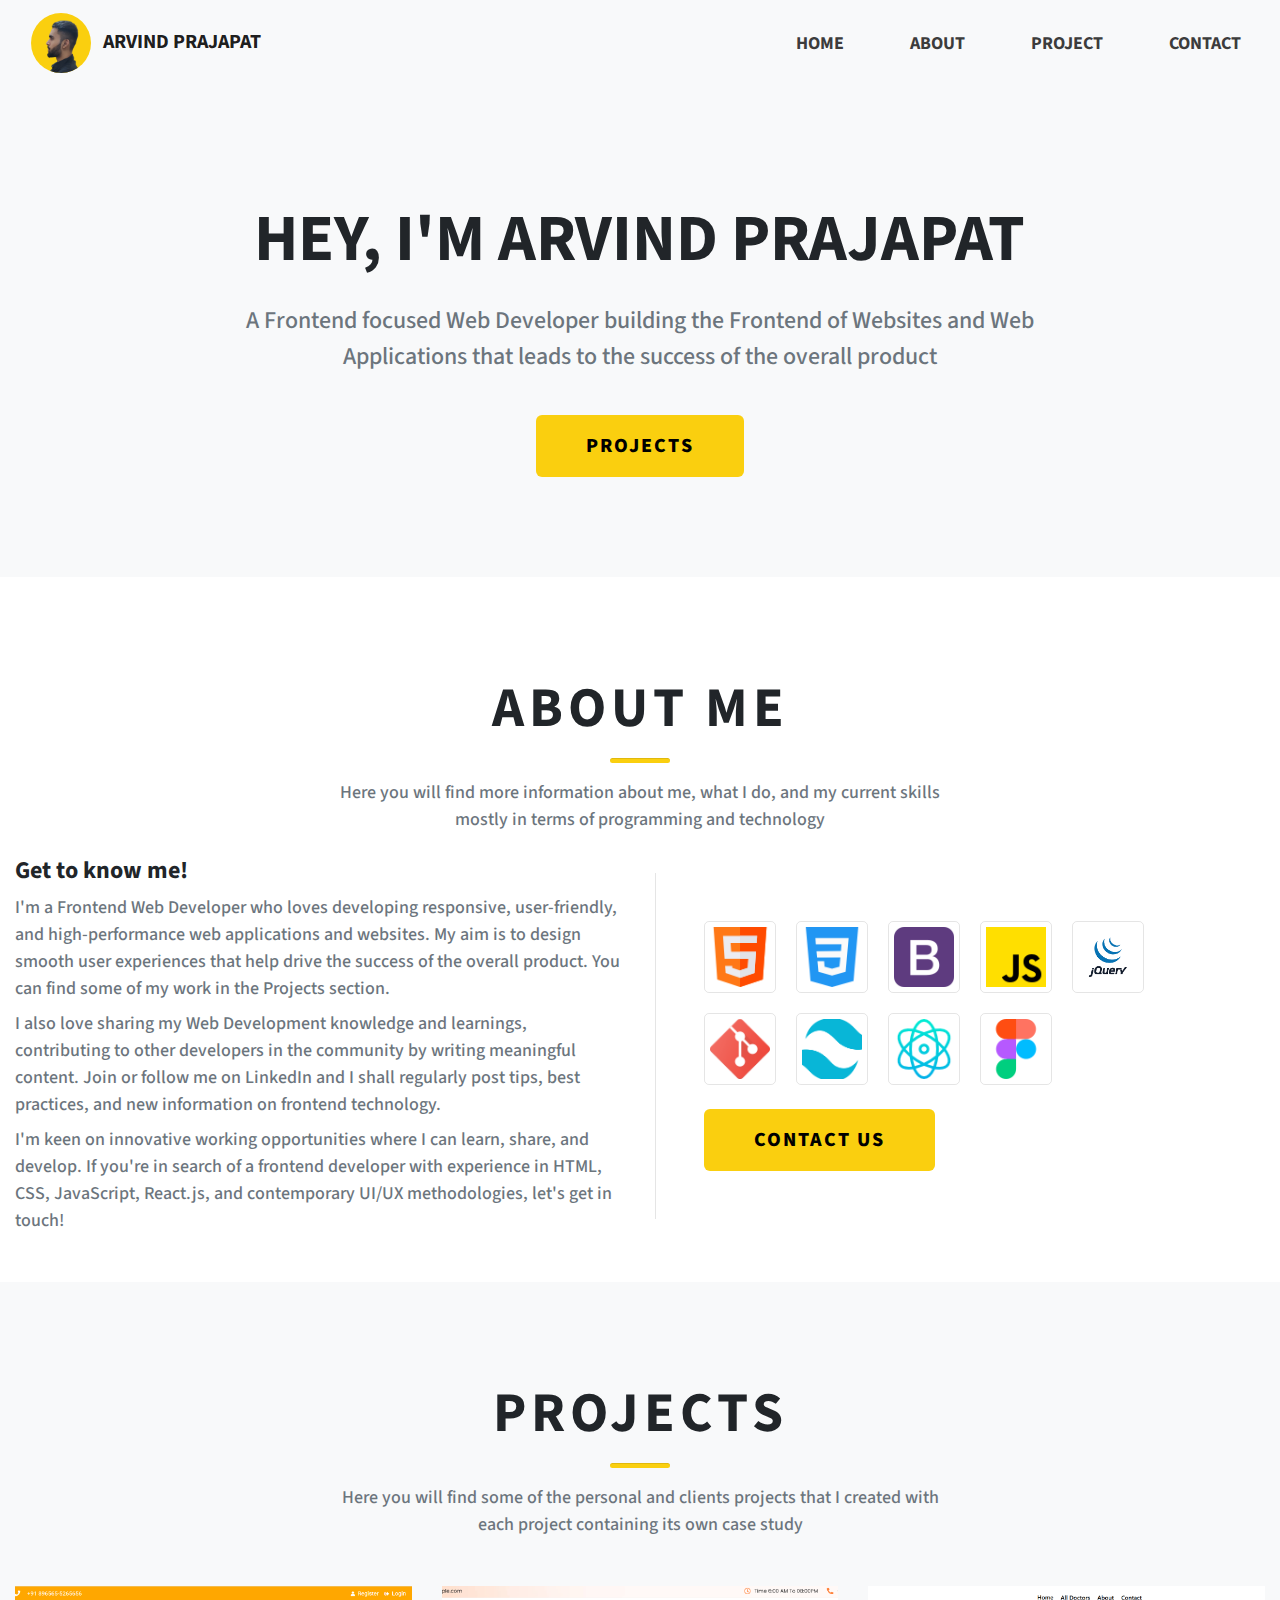
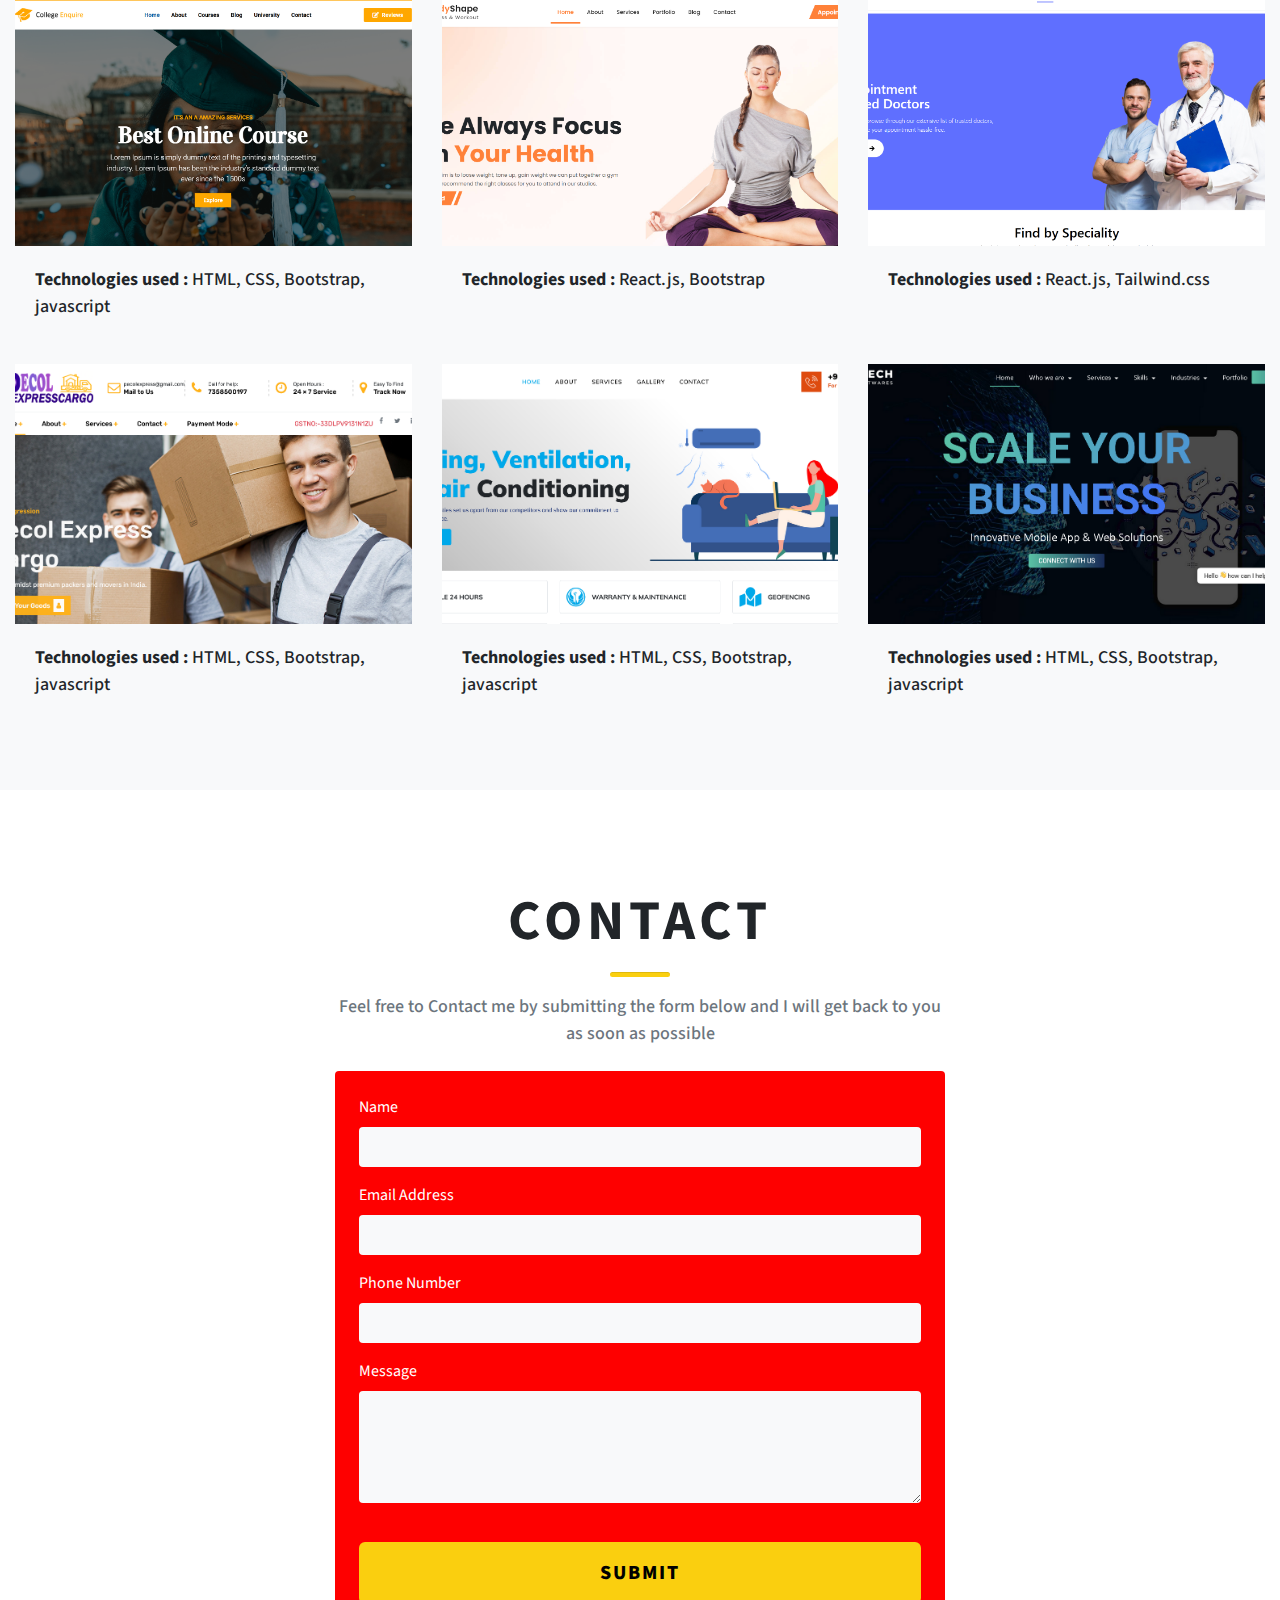
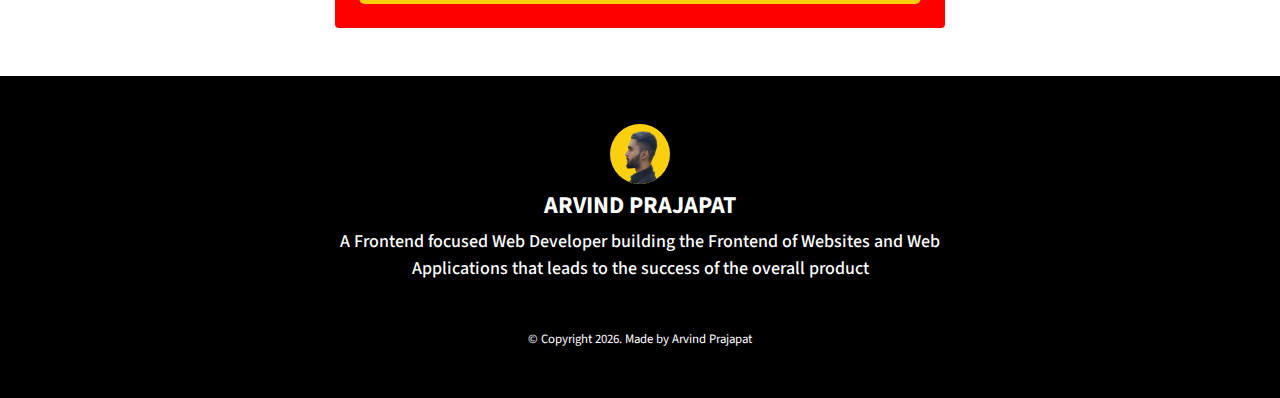
<file: index.html>
<!DOCTYPE html>
<html>
<head>
	<title>
		Arvind Prajapat || Frontend Developer
	</title>
	<meta charset="utf-8"> 
    <meta name="viewport" content="width=device-width, initial-scale=1.0">
    <link rel="icon" type="image/png" href="favicon.png">
    <link rel="stylesheet" href="css/bootstrap.min.css">
    <link rel="stylesheet" type="text/css" href="css/all.min.css">
    <link rel="stylesheet" href="https://cdnjs.cloudflare.com/ajax/libs/animate.css/4.1.1/animate.min.css"/>
    <link rel="stylesheet" type="text/css" href="css/owl.carousel.css">
    <link rel="stylesheet" type="text/css" href="css/style.css">
</head>
<body>
   <header class="" id="myHeader">
       <nav class="navbar navbar-expand-md navbar-light">
        <div class="container">
          <a class="navbar-brand" href="#">
              <img src="img/logo_img.png" width="60" height="60" class="bg_pc rounded-circle">
              <span class="font-weight-bold text-uppercase ml-2">Arvind Prajapat</span>
          </a>
          <button class="navbar-toggler border-0" type="button" data-toggle="collapse" data-target="#navbarSupportedContent" aria-controls="navbarSupportedContent" aria-expanded="false" aria-label="Toggle navigation">
            <span class="navbar-toggler-icon"></span>
          </button>

          <div class="collapse navbar-collapse" id="navbarSupportedContent">
            <ul class="navbar-nav ml-auto">
              <li class="nav-item active">
                <a class="nav-link" href="#home">Home <span class="sr-only">(current)</span></a>
              </li>
              <li class="nav-item">
                <a class="nav-link" href="#about">About</a>
              </li>
              <li class="nav-item">
                <a class="nav-link" href="#project">Project</a>
              </li>
              <li class="nav-item">
                <a class="nav-link" href="#contact">Contact</a>
              </li>
            </ul>
          </div>
      </div>
        </nav>
   </header>
   <section class="main_banner bg-light" id="home">
       <div class="container">
        <div class="row">
            <div class="col-lg-8 mx-auto text-center">
                <h2 class="b_title">Hey, I'm Arvind Prajapat</h2>
                <p class="my-4 text-muted">A Frontend focused Web Developer building the Frontend of Websites and Web Applications that leads to the success of the overall product </p>
                <div class="d-flex justify-content-center">
                  <a href="#project" class="mt-3 btn1">Projects</a>
                </div>
            </div>
        </div>
       </div>
   </section>
   <section class="py-5" id="about">
       <div class="container">
        <div class="row">
            <div class="col-lg-6 mx-auto text-center">
                <h3 class="h_title">ABout  me</h3>
                <hr class="hr1 bg_pc " />
                <p class="text-muted">Here you will find more information about me, what I do, and my current skills mostly in terms of programming and technology </p>
            </div>
        </div>
        <div class="row mt-4 align-items-center">
            <div class="col-lg-6 mb-3 mb-lg-0">
                <h4 class="font-weight-bold">Get to know me!</h4>
                <p class="text-muted">I'm a Frontend Web Developer who loves developing responsive, user-friendly, and high-performance web applications and websites. My aim is to design smooth user experiences that help drive the success of the overall product. You can find some of my work in the Projects section. </p>
                <p class="text-muted my-2"> I also love sharing my Web Development knowledge and learnings, contributing to other developers in the community by writing meaningful content. Join or follow me on LinkedIn and I shall regularly post tips, best practices, and new information on frontend technology. </p>
                <p class="text-muted"> I'm keen on innovative working opportunities where I can learn, share, and develop. If you're in search of a frontend developer with experience in HTML, CSS, JavaScript, React.js, and contemporary UI/UX methodologies, let's get in touch! </p>
                 
            </div>
            <div class="col-lg-6">
                <div class="skills h-100 p-1 p-md-5">
                    <ul class="list-unstyled  d-flex flex-wrap">
                        <li>
                          <img src="./img/icons/html.png" title="HTML"  width="60px" data-toggle="tooltip" data-placement="top" title="Tooltip on top"/>
                        </li>
                        <li>
                          <img src="./img/icons/css-3.png" title="CSS"  width="60px" data-toggle="tooltip" data-placement="top" title="Tooltip on top"/>
                        </li>
                        <li>
                          <img src="./img/icons/bootstrap.png" title="Bootstrap"  width="60px" data-toggle="tooltip" data-placement="top" title="Tooltip on top"/>
                        </li>
                        <li>
                          <img src="./img/icons/js.png" title="JavaScript"  width="60px" data-toggle="tooltip" data-placement="top" title="Tooltip on top"/>
                        </li>
                        <li>
                          <img src="./img/icons/jquery.png" title="Jquery"  width="60px" data-toggle="tooltip" data-placement="top" title="Tooltip on top"/>
                        </li>
                        <li>
                          <img src="./img/icons/git.png" title="Git"  width="60px" data-toggle="tooltip" data-placement="top" title="Tooltip on top"/>
                        </li>
                        <li>
                          <img src="./img/icons/tailwind.png" title="Tailwind"  width="60px" data-toggle="tooltip" data-placement="top" title="Tooltip on top"/>
                        </li>
                        <li>
                          <img src="./img/icons/reactjs.png" title="Reactjs"  width="60px" data-toggle="tooltip" data-placement="top" title="Tooltip on top"/>
                        </li>
                        <li>
                          <img src="./img/icons/figma.png" title="Figma"  width="60px" data-toggle="tooltip" data-placement="top" title="Tooltip on top"/>
                        </li>
                    </ul>
                    <div class="d-flex justify-content-center justify-content-lg-start">
                        <a href="#contact" class="mt-4 btn1">Contact Us</a>
                    </div>
                </div>
                
            </div>
        </div>
        
       </div>
   </section>
   <section class="py-5 bg-light" id="project">
       <div class="container">
          <div class="row">
            <div class="col-lg-6 mx-auto text-center">
                <h3 class="h_title">Projects</h3>
                <hr class="hr1 bg_pc " />
                <p class="text-muted">Here you will find some of the personal and clients projects that I created with each project containing its own case study </p>
            </div>
          </div>
          <div class="row mt-5">
            <div class="col-md-6 col-lg-4 mb-4">
              <div class="card border-0 p_card">
                <img src="img/abc-college.png" class="img-fluid w-100 h-100 obj_fit">
                <div class="card-img-overlay d-flex justify-content-center align-items-center tr1">
                  <div class="d-flex justify-content-center">
                    <a href="https://abc-college.netlify.app/" target="_blank" class="btn2 px-4 py-2 rounded bg_pc text-dark text-uppercase font-weight-bold tr1">Visit Site</a>
                  </div>
                </div>
              </div>
              <div class="card-body">
                <p>
                  <b>Technologies used :</b> HTML, CSS, Bootstrap, javascript 
                </p>
              </div>
            </div>
            <div class="col-md-6 col-lg-4 mb-4">
              <div class="card border-0 p_card">
                <img src="img/bodyshape-portfolio.png" class="img-fluid w-100 h-100 obj_fit">
                <div class="card-img-overlay d-flex justify-content-center align-items-center tr1">
                  <div class="d-flex justify-content-center">
                    <a href="https://woman-fitness.netlify.app/" target="_blank" class="btn2 px-4 py-2 rounded bg_pc text-dark text-uppercase font-weight-bold tr1">Visit Site</a>
                  </div>
                </div>
              </div>
              <div class="card-body">
                <p>
                  <b>Technologies used :</b>  React.js, Bootstrap 
                </p>
              </div>
            </div>
            <div class="col-md-6 col-lg-4 mb-4">
              <div class="card border-0 p_card">
                <img src="img/prescripto.png" class="img-fluid w-100 h-100 obj_fit">
                <div class="card-img-overlay d-flex justify-content-center align-items-center tr1">
                  <div class="d-flex justify-content-center">
                    <a href="https://arvindprescripto.netlify.app/" target="_blank" class="btn2 px-4 py-2 rounded bg_pc text-dark text-uppercase font-weight-bold tr1">Visit Site</a>
                  </div>
                </div>
              </div>
              <div class="card-body">
                <p>
                  <b>Technologies used :</b>  React.js, Tailwind.css 
                </p>
              </div>
            </div>
            <div class="col-md-6 col-lg-4 mb-4">
              <div class="card border-0 p_card">
                <img src="img/pecol.png" class="img-fluid w-100 h-100 obj_fit">
                <div class="card-img-overlay d-flex justify-content-center align-items-center tr1">
                  <div class="d-flex justify-content-center">
                    <a href="http://pecolexpress.com/" target="_blank" class="btn2 px-4 py-2 rounded bg_pc text-dark text-uppercase font-weight-bold tr1">Visit Site</a>
                  </div>
                </div>
              </div>
              <div class="card-body">
                <p>
                  <b>Technologies used :</b>  HTML, CSS, Bootstrap, javascript 
                </p>
              </div>
            </div>
            <div class="col-md-6 col-lg-4 mb-4">
              <div class="card border-0 p_card">
                <img src="img/instant.png" class="img-fluid w-100 h-100 obj_fit">
                <div class="card-img-overlay d-flex justify-content-center align-items-center tr1">
                  <div class="d-flex justify-content-center">
                    <a href="https://instantairsolution.netlify.app/" target="_blank" class="btn2 px-4 py-2 rounded bg_pc text-dark text-uppercase font-weight-bold tr1">Visit Site</a>
                  </div>
                </div>
              </div>
              <div class="card-body">
                <p>
                  <b>Technologies used :</b>  HTML, CSS, Bootstrap, javascript 
                </p>
              </div>
            </div>
            <div class="col-md-6 col-lg-4 mb-4">
              <div class="card border-0 p_card">
                <img src="img/ambientechs.png" class="img-fluid w-100 h-100 obj_fit">
                <div class="card-img-overlay d-flex justify-content-center align-items-center tr1">
                  <div class="d-flex justify-content-center">
                    <a href="https://ambientechs.com/" target="_blank" class="btn2 px-4 py-2 rounded bg_pc text-dark text-uppercase font-weight-bold tr1">Visit Site</a>
                  </div>
                </div>
              </div>
              <div class="card-body">
                <p>
                  <b>Technologies used :</b>  HTML, CSS, Bootstrap, javascript 
                </p>
              </div>

            </div>
            
          </div>
          <!-- <div class="text-center">
            <button class="mt-3">View All Portfolio</button>
          </div> -->
        </div>
    </section>
    <section class="py-5" id="contact">
       <div class="container">
          <div class="row">
            <div class="col-lg-6 mx-auto text-center">
                <h3 class="h_title">Contact</h3>
                <hr class="hr1 bg_pc " />
                <p class="text-muted">Feel free to Contact me by submitting the form below and I will get back to you as soon as possible </p>
            </div>
          </div>
          <div class="row mt-4">
            <div class="col-lg-6 mx-auto">
              <div class="card border-0 p-4 bg_sc">
                <div class="form-group">
                  <label class="text-white">Name</label>
                  <input type="text" name="" class="w-100 rounded p-2 border-0 bg-light">
                </div>
                <div class="form-group">
                  <label class="text-white">Email Address</label>
                  <input type="email" name="" class="w-100 rounded p-2 border-0 bg-light">
                </div>
                <div class="form-group">
                  <label class="text-white">Phone Number</label>
                  <input type="number" name="" class="w-100 rounded p-2 border-0 bg-light" maxlength="10">
                </div>
                <div class="form-group">
                  <label class="text-white">Message</label>
                  <textarea class="w-100 rounded p-2 border-0 bg-light" rows="4"></textarea>
                </div>
                <button class="mt-3">Submit</button>
              </div>
            </div>
          </div>
        </div>
      </section>
      <footer class="py-5">
        <div class="container">
          <div class="row">
            <div class="col-lg-6 mx-auto text-center">
              <img src="img/logo_img.png" width="60" height="60" class="bg_pc rounded-circle">
              <h4 class="text-white mt-2 font-weight-bold text-uppercase">arvind Prajapat</h4>
              <p class="text-white">A Frontend focused Web Developer building the Frontend of Websites and Web Applications that leads to the success of the overall product </p>
              <p class="text-white small mt-5">© Copyright <span id="current-year"></span>. Made by Arvind Prajapat</p>
            </div>
          </div>
        </div>
      </footer>
      <!-- <div class="social_media">
        <ul class="list-unstyled">
          <li>
            <a href="#" class="f40 d-flex justify-content-center align-items-center text-white mb-2 bg_sc">
              <i class="fab fa-facebook"></i>
            </a>
          </li>
          <li>
            <a href="#" class="f40 d-flex justify-content-center align-items-center text-white mb-2 bg_sc">
              <i class="fab fa-twitter"></i>
            </a>
          </li>
          <li>
            <a href="#" class="f40 d-flex justify-content-center align-items-center text-white mb-2 bg_sc">
              <i class="fab fa-linkedin"></i>
            </a>
          </li>
          <li>
            <a href="#" class="f40 d-flex justify-content-center align-items-center text-white mb-2 bg_sc">
              <i class="fab fa-instagram"></i>
            </a>
          </li>
        </ul>
      </div> -->
<script src="js/jquery-3.4.1.min.js"></script>
<script src="js/bootstrap.bundle.min.js"></script>
<script type="text/javascript" src="js/owl.carousel.js"></script>
<script>
	"use strict";
    var navbar =document.getElementById('navbar');
    var body_overlay =document.getElementById('body_overlay');
    const open_nav = ()=>{
        navbar.classList.add('left0');
        body_overlay.classList.add("visable");
    }
    const close_nav = ()=>{
        navbar.classList.remove('left0');
        body_overlay.classList.remove("visable");
    }


        window.addEventListener("scroll", function () {
          var header = document.getElementById("myHeader");
          if (window.scrollY > 50) {
            header.classList.add("fixed-header");
          } else {
            header.classList.remove("fixed-header");
          }
        });


	$('.causes .owl-carousel, .blog .owl-carousel').owlCarousel({
        loop:true,
        margin:30,
        dots:false,
        nav:false,
        autoplay:true,
        responsiveClass:true,
        responsive:{
            0:{
                items:1
            },768:{
                items:2
            },991:{
                items:3
            }
        }
    });
	$('.partners .owl-carousel').owlCarousel({
        loop:true,
        margin:50,
        dots:false,
        nav:false,
        autoplay:true,
        responsiveClass:true,
        responsive:{
            0:{
                items:1
            },575:{
                items:2
            },
            767:{
                items:3
            },
            991:{
                items:4
            },
            1199:{
                items:5
            }
        }
    });

    $(function () {
  $('[data-toggle="tooltip"]').tooltip()
})

// current year js

function currentYear(){
  let current_date = new Date();
  let current_year = current_date.getFullYear();
  document.getElementById('current-year').innerHTML = current_year;
}
currentYear()
</script>
</body>
</html>
</file>
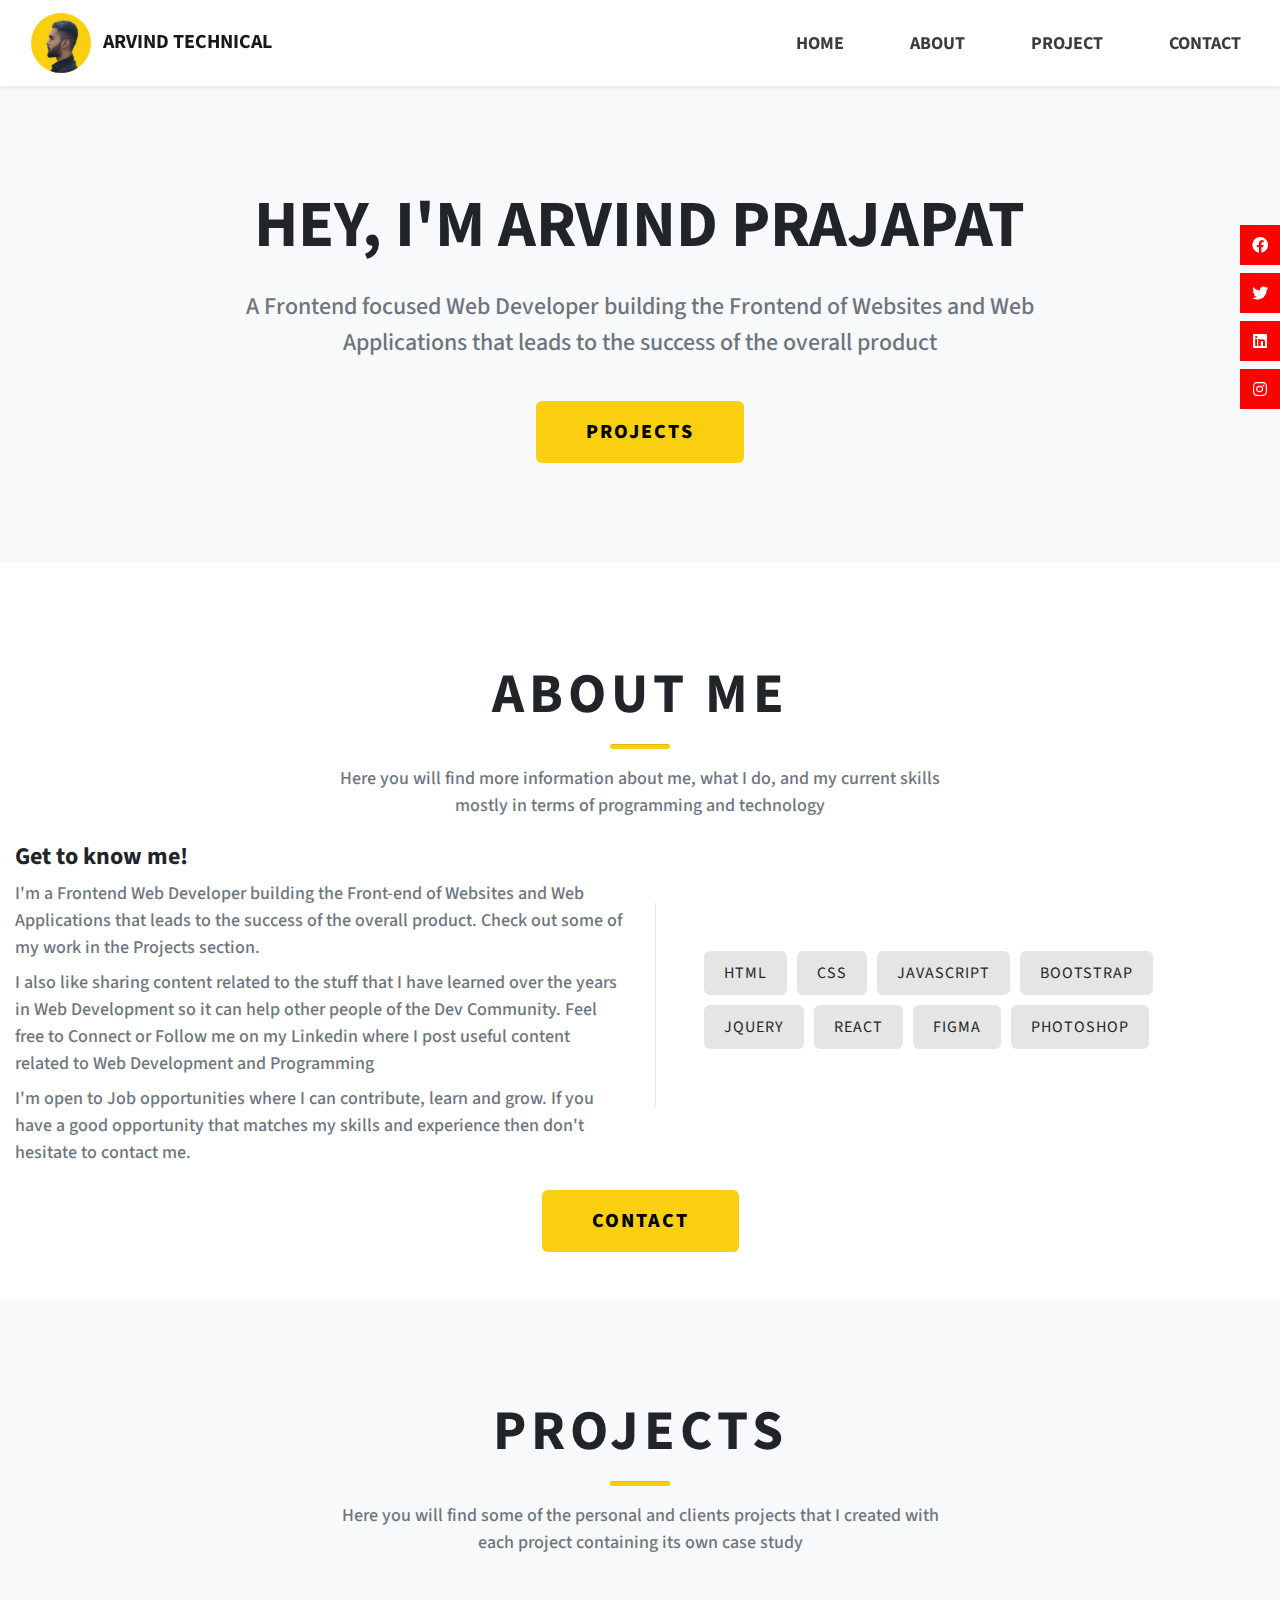
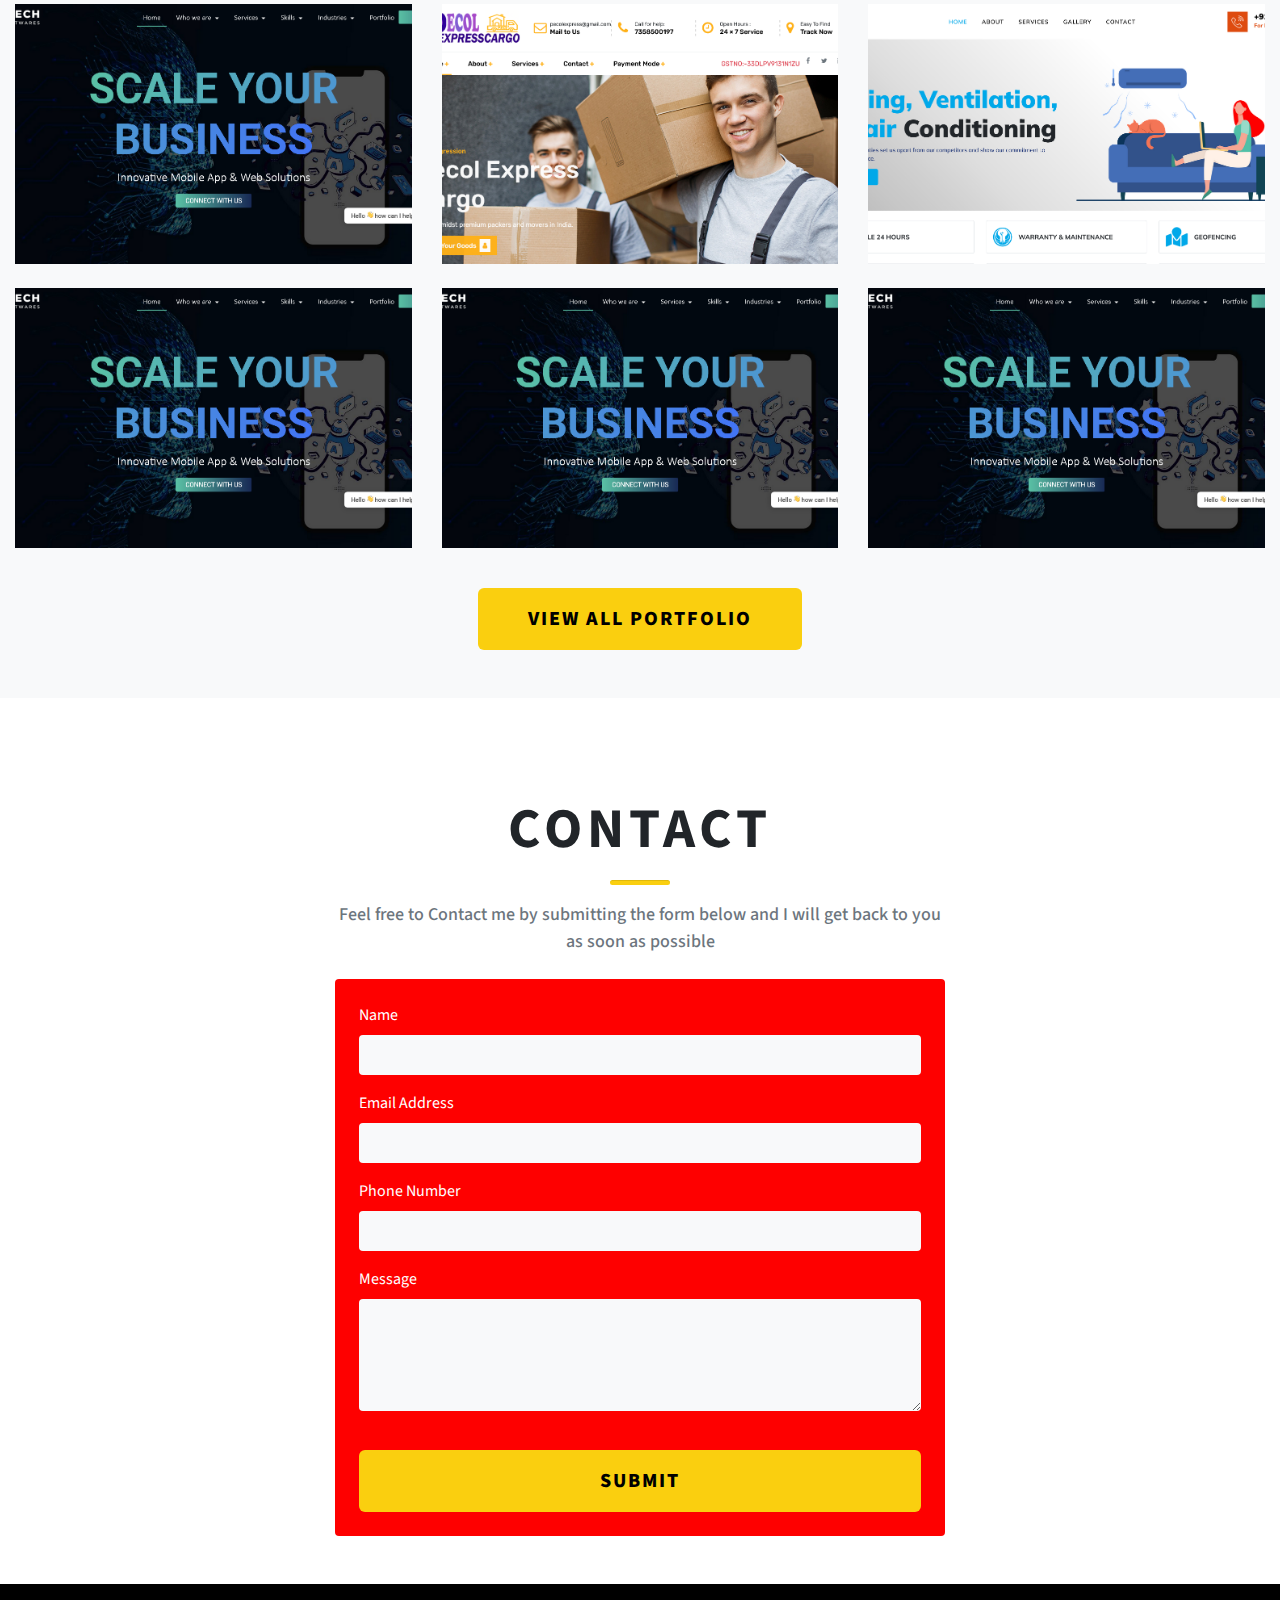
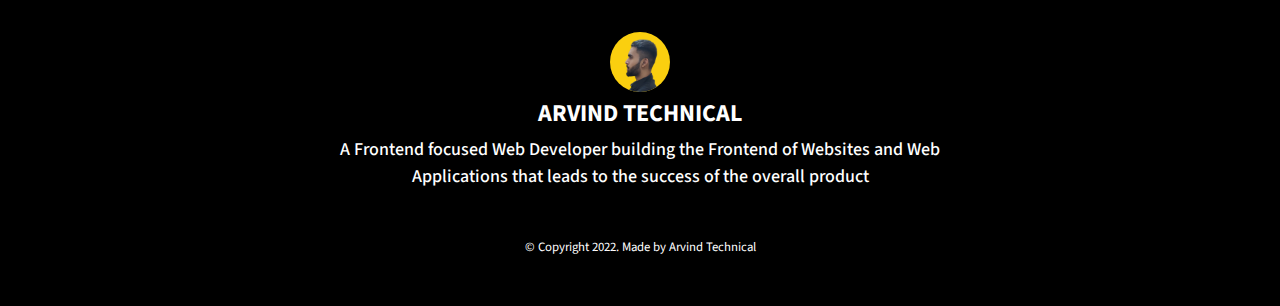
<file: website/index.html>
<!DOCTYPE html>
<html>
<head>
	<title>
		Arvind Technical
	</title>
	<meta charset="utf-8"> 
    <meta name="viewport" content="width=device-width, initial-scale=1.0">
    <link rel="icon" type="image/png" href="favicon.png">
    <link rel="stylesheet" href="css/bootstrap.min.css">
    <link rel="stylesheet" type="text/css" href="css/all.min.css">
    <link rel="stylesheet" href="https://cdnjs.cloudflare.com/ajax/libs/animate.css/4.1.1/animate.min.css"/>
    <link rel="stylesheet" type="text/css" href="css/owl.carousel.css">
    <link rel="stylesheet" type="text/css" href="css/style.css">
</head>
<body>
   <header class="bg-white shadow-sm">
       <nav class="navbar navbar-expand-md navbar-light">
        <div class="container">
          <a class="navbar-brand" href="#">
              <img src="img/logo_img.png" width="60" height="60" class="bg_pc rounded-circle">
              <span class="font-weight-bold text-uppercase ml-2">Arvind Technical</span>
          </a>
          <button class="navbar-toggler border-0" type="button" data-toggle="collapse" data-target="#navbarSupportedContent" aria-controls="navbarSupportedContent" aria-expanded="false" aria-label="Toggle navigation">
            <span class="navbar-toggler-icon"></span>
          </button>

          <div class="collapse navbar-collapse" id="navbarSupportedContent">
            <ul class="navbar-nav ml-auto">
              <li class="nav-item active">
                <a class="nav-link" href="#home">Home <span class="sr-only">(current)</span></a>
              </li>
              <li class="nav-item">
                <a class="nav-link" href="#about">About</a>
              </li>
              <li class="nav-item">
                <a class="nav-link" href="#project">Project</a>
              </li>
              <li class="nav-item">
                <a class="nav-link" href="#contact">Contact</a>
              </li>
            </ul>
          </div>
      </div>
        </nav>
   </header>
   <section class="main_banner bg-light" id="home">
       <div class="container">
        <div class="row">
            <div class="col-lg-8 mx-auto text-center">
                <h2 class="b_title">Hey, I'm Arvind Prajapat</h2>
                <p class="my-4 text-muted">A Frontend focused Web Developer building the Frontend of Websites and Web Applications that leads to the success of the overall product </p>
                <button class="mt-3">Projects</button>
            </div>
        </div>
       </div>
   </section>
   <section class="py-5" id="about">
       <div class="container">
        <div class="row">
            <div class="col-lg-6 mx-auto text-center">
                <h3 class="h_title">ABout  me</h3>
                <hr class="hr1 bg_pc " />
                <p class="text-muted">Here you will find more information about me, what I do, and my current skills mostly in terms of programming and technology </p>
            </div>
        </div>
        <div class="row mt-4 align-items-center">
            <div class="col-lg-6 mb-3 mb-lg-0">
                <h4 class="font-weight-bold">Get to know me!</h4>
                <p class="text-muted">I'm a Frontend Web Developer building the Front-end of Websites and Web Applications that leads to the success of the overall product. Check out some of my work in the Projects section. </p>
                <p class="text-muted my-2">I also like sharing content related to the stuff that I have learned over the years in Web Development so it can help other people of the Dev Community. Feel free to Connect or Follow me on my Linkedin where I post useful content related to Web Development and Programming </p>
                <p class="text-muted">I'm open to Job opportunities where I can contribute, learn and grow. If you have a good opportunity that matches my skills and experience then don't hesitate to contact me. </p>
                 
            </div>
            <div class="col-lg-6">
                <div class="skills h-100 p-1 p-md-5">
                    <ul class="list-unstyled  d-flex flex-wrap">
                        <li>html</li>
                        <li>css</li>
                        <li>javascript</li>
                        <li>bootstrap</li>
                        <li>jquery</li>
                        <li>react</li>
                        <li>figma</li>
                        <li>photoshop</li>
                    </ul>
                </div>
            </div>
        </div>
        <div class="text-center">
            <button class="mt-4">Contact</button>
        </div>
       </div>
   </section>
   <section class="py-5 bg-light" id="project">
       <div class="container">
          <div class="row">
            <div class="col-lg-6 mx-auto text-center">
                <h3 class="h_title">Projects</h3>
                <hr class="hr1 bg_pc " />
                <p class="text-muted">Here you will find some of the personal and clients projects that I created with each project containing its own case study </p>
            </div>
          </div>
          <div class="row mt-5">
            <div class="col-md-6 col-lg-4 mb-4">
              <div class="card border-0 p_card">
                <img src="img/ambientechs.png" class="img-fluid w-100 h-100 obj_fit">
                <div class="card-img-overlay d-flex justify-content-center align-items-center tr1">
                  <div class="d-flex justify-content-center">
                    <a href="https://ambientechs.com/" target="_blank" class="btn2 px-4 py-2 rounded bg_pc text-dark text-uppercase font-weight-bold tr1">Visit Site</a>
                  </div>
                </div>
              </div>
            </div>
            <div class="col-md-6 col-lg-4 mb-4">
              <div class="card border-0 p_card">
                <img src="img/pecol.png" class="img-fluid w-100 h-100 obj_fit">
                <div class="card-img-overlay d-flex justify-content-center align-items-center tr1">
                  <div class="d-flex justify-content-center">
                    <a href="http://pecolexpress.com/" target="_blank" class="btn2 px-4 py-2 rounded bg_pc text-dark text-uppercase font-weight-bold tr1">Visit Site</a>
                  </div>
                </div>
              </div>
            </div>
            <div class="col-md-6 col-lg-4 mb-4">
              <div class="card border-0 p_card">
                <img src="img/instant.png" class="img-fluid w-100 h-100 obj_fit">
                <div class="card-img-overlay d-flex justify-content-center align-items-center tr1">
                  <div class="d-flex justify-content-center">
                    <a href="http://instantairsolutions.com/" target="_blank" class="btn2 px-4 py-2 rounded bg_pc text-dark text-uppercase font-weight-bold tr1">Visit Site</a>
                  </div>
                </div>
              </div>
            </div>
            <div class="col-md-6 col-lg-4 mb-4">
              <div class="card border-0 p_card">
                <img src="img/ambientechs.png" class="img-fluid w-100 h-100 obj_fit">
                <div class="card-img-overlay d-flex justify-content-center align-items-center tr1">
                  <div class="d-flex justify-content-center">
                    <a href="https://ambientechs.com/" target="_blank" class="btn2 px-4 py-2 rounded bg_pc text-dark text-uppercase font-weight-bold tr1">Visit Site</a>
                  </div>
                </div>
              </div>
            </div>
            <div class="col-md-6 col-lg-4 mb-4">
              <div class="card border-0 p_card">
                <img src="img/ambientechs.png" class="img-fluid w-100 h-100 obj_fit">
                <div class="card-img-overlay d-flex justify-content-center align-items-center tr1">
                  <div class="d-flex justify-content-center">
                    <a href="https://ambientechs.com/" target="_blank" class="btn2 px-4 py-2 rounded bg_pc text-dark text-uppercase font-weight-bold tr1">Visit Site</a>
                  </div>
                </div>
              </div>
            </div>
            <div class="col-md-6 col-lg-4 mb-4">
              <div class="card border-0 p_card">
                <img src="img/ambientechs.png" class="img-fluid w-100 h-100 obj_fit">
                <div class="card-img-overlay d-flex justify-content-center align-items-center tr1">
                  <div class="d-flex justify-content-center">
                    <a href="https://ambientechs.com/" target="_blank" class="btn2 px-4 py-2 rounded bg_pc text-dark text-uppercase font-weight-bold tr1">Visit Site</a>
                  </div>
                </div>
              </div>
            </div>
          </div>
          <div class="text-center">
            <button class="mt-3">View All Portfolio</button>
          </div>
        </div>
    </section>
    <section class="py-5" id="contact">
       <div class="container">
          <div class="row">
            <div class="col-lg-6 mx-auto text-center">
                <h3 class="h_title">Contact</h3>
                <hr class="hr1 bg_pc " />
                <p class="text-muted">Feel free to Contact me by submitting the form below and I will get back to you as soon as possible </p>
            </div>
          </div>
          <div class="row mt-4">
            <div class="col-lg-6 mx-auto">
              <div class="card border-0 p-4 bg_sc">
                <div class="form-group">
                  <label class="text-white">Name</label>
                  <input type="text" name="" class="w-100 rounded p-2 border-0 bg-light">
                </div>
                <div class="form-group">
                  <label class="text-white">Email Address</label>
                  <input type="email" name="" class="w-100 rounded p-2 border-0 bg-light">
                </div>
                <div class="form-group">
                  <label class="text-white">Phone Number</label>
                  <input type="number" name="" class="w-100 rounded p-2 border-0 bg-light" maxlength="10">
                </div>
                <div class="form-group">
                  <label class="text-white">Message</label>
                  <textarea class="w-100 rounded p-2 border-0 bg-light" rows="4"></textarea>
                </div>
                <button class="mt-3">Submit</button>
              </div>
            </div>
          </div>
        </div>
      </section>
      <footer class="py-5">
        <div class="container">
          <div class="row">
            <div class="col-lg-6 mx-auto text-center">
              <img src="img/logo_img.png" width="60" height="60" class="bg_pc rounded-circle">
              <h4 class="text-white mt-2 font-weight-bold text-uppercase">arvind technical</h4>
              <p class="text-white">A Frontend focused Web Developer building the Frontend of Websites and Web Applications that leads to the success of the overall product </p>
              <p class="text-white small mt-5">© Copyright 2022. Made by Arvind Technical</p>
            </div>
          </div>
        </div>
      </footer>
      <div class="social_media">
        <ul class="list-unstyled">
          <li>
            <a href="#" class="f40 d-flex justify-content-center align-items-center text-white mb-2 bg_sc">
              <i class="fab fa-facebook"></i>
            </a>
          </li>
          <li>
            <a href="#" class="f40 d-flex justify-content-center align-items-center text-white mb-2 bg_sc">
              <i class="fab fa-twitter"></i>
            </a>
          </li>
          <li>
            <a href="#" class="f40 d-flex justify-content-center align-items-center text-white mb-2 bg_sc">
              <i class="fab fa-linkedin"></i>
            </a>
          </li>
          <li>
            <a href="#" class="f40 d-flex justify-content-center align-items-center text-white mb-2 bg_sc">
              <i class="fab fa-instagram"></i>
            </a>
          </li>
        </ul>
      </div>
<script src="js/jquery-3.4.1.min.js"></script>
<script src="js/bootstrap.bundle.min.js"></script>
<script type="text/javascript" src="js/owl.carousel.js"></script>
<script>
	"use strict";
    var navbar =document.getElementById('navbar');
    var body_overlay =document.getElementById('body_overlay');
    const open_nav = ()=>{
        navbar.classList.add('left0');
        body_overlay.classList.add("visable");
    }
    const close_nav = ()=>{
        navbar.classList.remove('left0');
        body_overlay.classList.remove("visable");
    }

	 // scroll top button js
    let mybutton = document.getElementById("scrolltop");

    // When the user scrolls down 20px from the top of the document, show the button
    window.onscroll = function() {scrollFunction()};

    function scrollFunction() {
      if (document.body.scrollTop > 20 || document.documentElement.scrollTop > 20) {
        mybutton.style.display = "block";
      } else {
        mybutton.style.display = "none";
      }
    }

    // When the user clicks on the button, scroll to the top of the document
    function topFunction() {
      document.body.scrollTop = 0; // For Safari
      document.documentElement.scrollTop = 0; // For Chrome, Firefox, IE and Opera
    }
    $(document).ready(function(){
      $(window).scroll(function(){
          if ($(window).scrollTop() >= 100) {
              $('header').addClass('fixed_header');
          }
          else {
              $('header').removeClass('fixed_header');          }
      });
    });

	$('.causes .owl-carousel, .blog .owl-carousel').owlCarousel({
        loop:true,
        margin:30,
        dots:false,
        nav:false,
        autoplay:true,
        responsiveClass:true,
        responsive:{
            0:{
                items:1
            },768:{
                items:2
            },991:{
                items:3
            }
        }
    });
	$('.partners .owl-carousel').owlCarousel({
        loop:true,
        margin:50,
        dots:false,
        nav:false,
        autoplay:true,
        responsiveClass:true,
        responsive:{
            0:{
                items:1
            },575:{
                items:2
            },
            767:{
                items:3
            },
            991:{
                items:4
            },
            1199:{
                items:5
            }
        }
    });

    

</script>
</body>
</html>
</file>
<file: css/style.css>
@import url('https://fonts.googleapis.com/css2?family=Poppins:wght@400;500;600;700;900&family=Source+Sans+Pro:wght@300;400;600;700;900&display=swap');
:root{
--pc:#facf0f;
--sc:#FE0000;
--tc:#d5947e;
--fc:#FBF9F6;
--black:#000;
--white:#fff;
--muted:#dee2e6;
--pf:'Poppins', sans-serif;
}
body{
font-family: 'Source Sans Pro', sans-serif;
overflow-x:hidden;
}
html{scroll-behavior:smooth;}
p,ul{
margin-bottom:0;
}
p{
font-size:18px;
font-weight:500;
word-break: break-word;
}
a:hover,
a:focus{
text-decoration:none;
}
button:focus{
outline:none;
}
/*color classes*/
.bg_pc{background:var(--pc);}
.bg_sc{background:var(--sc);}
.bg_tc{background:var(--tc);}
.bg_fc{background:var(--fc);}
.bg_black{background:var(--black);}

.text_pc{color:var(--pc);}
.text_sc{color:var(--sc);}
.text_tc{color:var(--tc);}
.text_black{color:var(--black);}
.text-dark{color:var(--black)!important;}
.tr1{
transition:.4s ease;
-webkit-transition:.4s ease;
-moz-transition:.4s ease;
-o-transition:.4s ease;
}
.radius10{border-radius:10px;}
.oh{overflow:hidden;}
.f40{width:40px;height:40px;}
.f60{width:60px;height:60px;}
.f100{width:100px;height:100px;}
.pf{font-family:var(--pf)}
.fw4{font-weight:400;}
.fw6{font-weight:600;}
.cp{cursor:pointer;}
.obj_fit{object-fit: cover;}
/*hover classes*/
.th_white:hover{color:var(--white)!important;}
.th_sc:hover{color:var(--sc)!important;}

.bt1:hover{
background:var(--white)!important;
color:var(--sc)!important;
}
.bt2:hover{
color:var(--white);
background:var(--pc);
}
.bt3{
border:2px solid var(--white);
}
.bt3:hover{
background:var(--sc);
color:var(--black)!important;
border-color:var(--sc);
}
.container{
max-width:1300px;
}
header{
    position: absolute;
    top: 0;
    left: 0;
    width: 100%;
    z-index: 100;
}
header.fixed-header{
position:sticky;
top:0;
z-index:1000;
box-shadow: 0 .125rem .25rem rgba(0,0,0,.075);
background:#fff;
}
header .navbar-nav .nav-item .nav-link{
font-size:18px;
text-transform:uppercase;
color:#3c3c3c !important;
font-weight:700;
margin-left:50px;
}
.main_banner{
padding:200px 0px 100px;
}
.main_banner .b_title{
font-size:66px;
text-transform:uppercase;
font-weight:bold;
}
.main_banner p{
font-size:24px;
font-weight:500;
}
button,
.btn1{
padding:16px 50px;
background:var(--pc);
border:none;
color:var(--black);
text-transform:uppercase;
font-size:20px;
letter-spacing:2px;
font-weight:800;
border-radius:6px;
transition:.4s ease;
}
button:hover, 
.btn1:hover{
transform: translateY(-6px);
background:var(--black);
color:var(--white);
}
.h_title{
font-size:56px;
text-transform:uppercase;
font-weight: bold;
letter-spacing: 5px;
padding-top:50px;
}
.hr1{
width:60px;
height:4px;
border-radius:10px;
}
.skills {
border-left:1px solid rgba(0,0,0,.1);
}
.skills ul{
    gap:20px;
}
.skills ul li{
    border:1px solid rgba(0,0,0,.1);
    border-radius: 5px;
    padding:5px;
}
 .tooltip .tooltip-inner {
    background-color: var(--pc);
    color: #000; 
  }
  
  .tooltip.bs-tooltip-top .arrow::before {
    border-top-color: var(--pc) !important;
  }
/*portfolio css*/
.p_card{
height:260px;
}
.p_card .card-img-overlay{
background:rgba(0,0,0,.8);
opacity:0;
}
.p_card:hover .card-img-overlay{
opacity:1;
}
.p_card .card-img-overlay .btn2:hover{
background:var(--sc);
transform:translateY(-6px);
color:#fff!important;
}
footer{
background:var(--black);
}
.social_media{
position:fixed;
right:0;
top:25%;
z-index:100;
}









@media(max-width:1199px){

}
@media(max-width:991px){
header .navbar-nav .nav-item .nav-link {
margin-left: 20px;
}
.skills{
    border-left:none;
}
}
@media(max-width:767px){
header .navbar-nav{
background:rgba(0,0,0,.95);
border-radius:10px;
}
header .navbar-nav .nav-item .nav-link{
margin-left:0px;
text-align:center;
color:var(--white)!important;
}
.h_title {
font-size: 34px;
padding:0px;
}

}
@media(max-width:575px){
header .navbar-brand span{
font-size:16px;
}
.main_banner .b_title {
font-size: 40px;
}
.main_banner p {
font-size: 16px;
}
.main_banner {
padding: 110px 0px 40px;
}
}
</file>
<file: website/css/style.css>
@import url('https://fonts.googleapis.com/css2?family=Poppins:wght@400;500;600;700;900&family=Source+Sans+Pro:wght@300;400;600;700;900&display=swap');
:root{
--pc:#facf0f;
--sc:#FE0000;
--tc:#d5947e;
--fc:#FBF9F6;
--black:#000;
--white:#fff;
--muted:#dee2e6;
--pf:'Poppins', sans-serif;
}
body{
font-family: 'Source Sans Pro', sans-serif;
overflow-x:hidden;
}
html{scroll-behavior:smooth;}
p,ul{
margin-bottom:0;
}
p{
font-size:18px;
font-weight:500;
word-break: break-word;
}
a:hover,
a:focus{
text-decoration:none;
}
button:focus{
outline:none;
}
/*color classes*/
.bg_pc{background:var(--pc);}
.bg_sc{background:var(--sc);}
.bg_tc{background:var(--tc);}
.bg_fc{background:var(--fc);}
.bg_black{background:var(--black);}

.text_pc{color:var(--pc);}
.text_sc{color:var(--sc);}
.text_tc{color:var(--tc);}
.text_black{color:var(--black);}
.text-dark{color:var(--black)!important;}
.tr1{
transition:.4s ease;
-webkit-transition:.4s ease;
-moz-transition:.4s ease;
-o-transition:.4s ease;
}
.radius10{border-radius:10px;}
.oh{overflow:hidden;}
.f40{width:40px;height:40px;}
.f60{width:60px;height:60px;}
.f100{width:100px;height:100px;}
.pf{font-family:var(--pf)}
.fw4{font-weight:400;}
.fw6{font-weight:600;}
.cp{cursor:pointer;}
.obj_fit{object-fit: cover;}
/*hover classes*/
.th_white:hover{color:var(--white)!important;}
.th_sc:hover{color:var(--sc)!important;}

.bt1:hover{
background:var(--white)!important;
color:var(--sc)!important;
}
.bt2:hover{
color:var(--white);
background:var(--pc);
}
.bt3{
border:2px solid var(--white);
}
.bt3:hover{
background:var(--sc);
color:var(--black)!important;
border-color:var(--sc);
}
.container{
max-width:1300px;
}
header{
position:sticky;
top:0;
z-index:1000;
}
header .navbar-nav .nav-item .nav-link{
font-size:18px;
text-transform:uppercase;
color:#3c3c3c !important;
font-weight:700;
margin-left:50px;
}
.main_banner{
padding:100px 0px;
}
.main_banner .b_title{
font-size:66px;
text-transform:uppercase;
font-weight:bold;
}
.main_banner p{
font-size:24px;
font-weight:500;
}
button{
padding:16px 50px;
background:var(--pc);
border:none;
color:var(--black);
text-transform:uppercase;
font-size:20px;
letter-spacing:2px;
font-weight:800;
border-radius:6px;
transition:.4s ease;
}
button:hover{
transform: translateY(-6px);
background:var(--black);
color:var(--white);
}
.h_title{
font-size:56px;
text-transform:uppercase;
font-weight: bold;
letter-spacing: 5px;
padding-top:50px;
}
.hr1{
width:60px;
height:4px;
border-radius:10px;
}
.skills {
border-left:1px solid rgba(0,0,0,.1);
}
.skills ul li{
padding:10px 20px;
border-radius:6px;
background:rgba(0,0,0,.1);
margin: 0px 10px 10px 0px;
text-transform:uppercase;
letter-spacing:1px;
}
/*portfolio css*/
.p_card{
height:260px;
}
.p_card .card-img-overlay{
background:rgba(0,0,0,.8);
opacity:0;
}
.p_card:hover .card-img-overlay{
opacity:1;
}
.p_card .card-img-overlay .btn2:hover{
background:var(--sc);
transform:translateY(-6px);
color:#fff!important;
}
footer{
background:var(--black);
}
.social_media{
position:fixed;
right:0;
top:25%;
z-index:100;
}









@media(max-width:1199px){

}
@media(max-width:991px){
header .navbar-nav .nav-item .nav-link {
margin-left: 20px;
}
}
@media(max-width:767px){
header .navbar-nav{
background:rgba(0,0,0,.95);
border-radius:10px;
}
header .navbar-nav .nav-item .nav-link{
margin-left:0px;
text-align:center;
color:var(--white)!important;
}
.h_title {
font-size: 34px;
padding:0px;
}

}
@media(max-width:575px){
header .navbar-brand span{
font-size:16px;
}
.main_banner .b_title {
font-size: 40px;
}
.main_banner p {
font-size: 16px;
}
.main_banner {
padding: 40px 0px;
}
}
</file>
